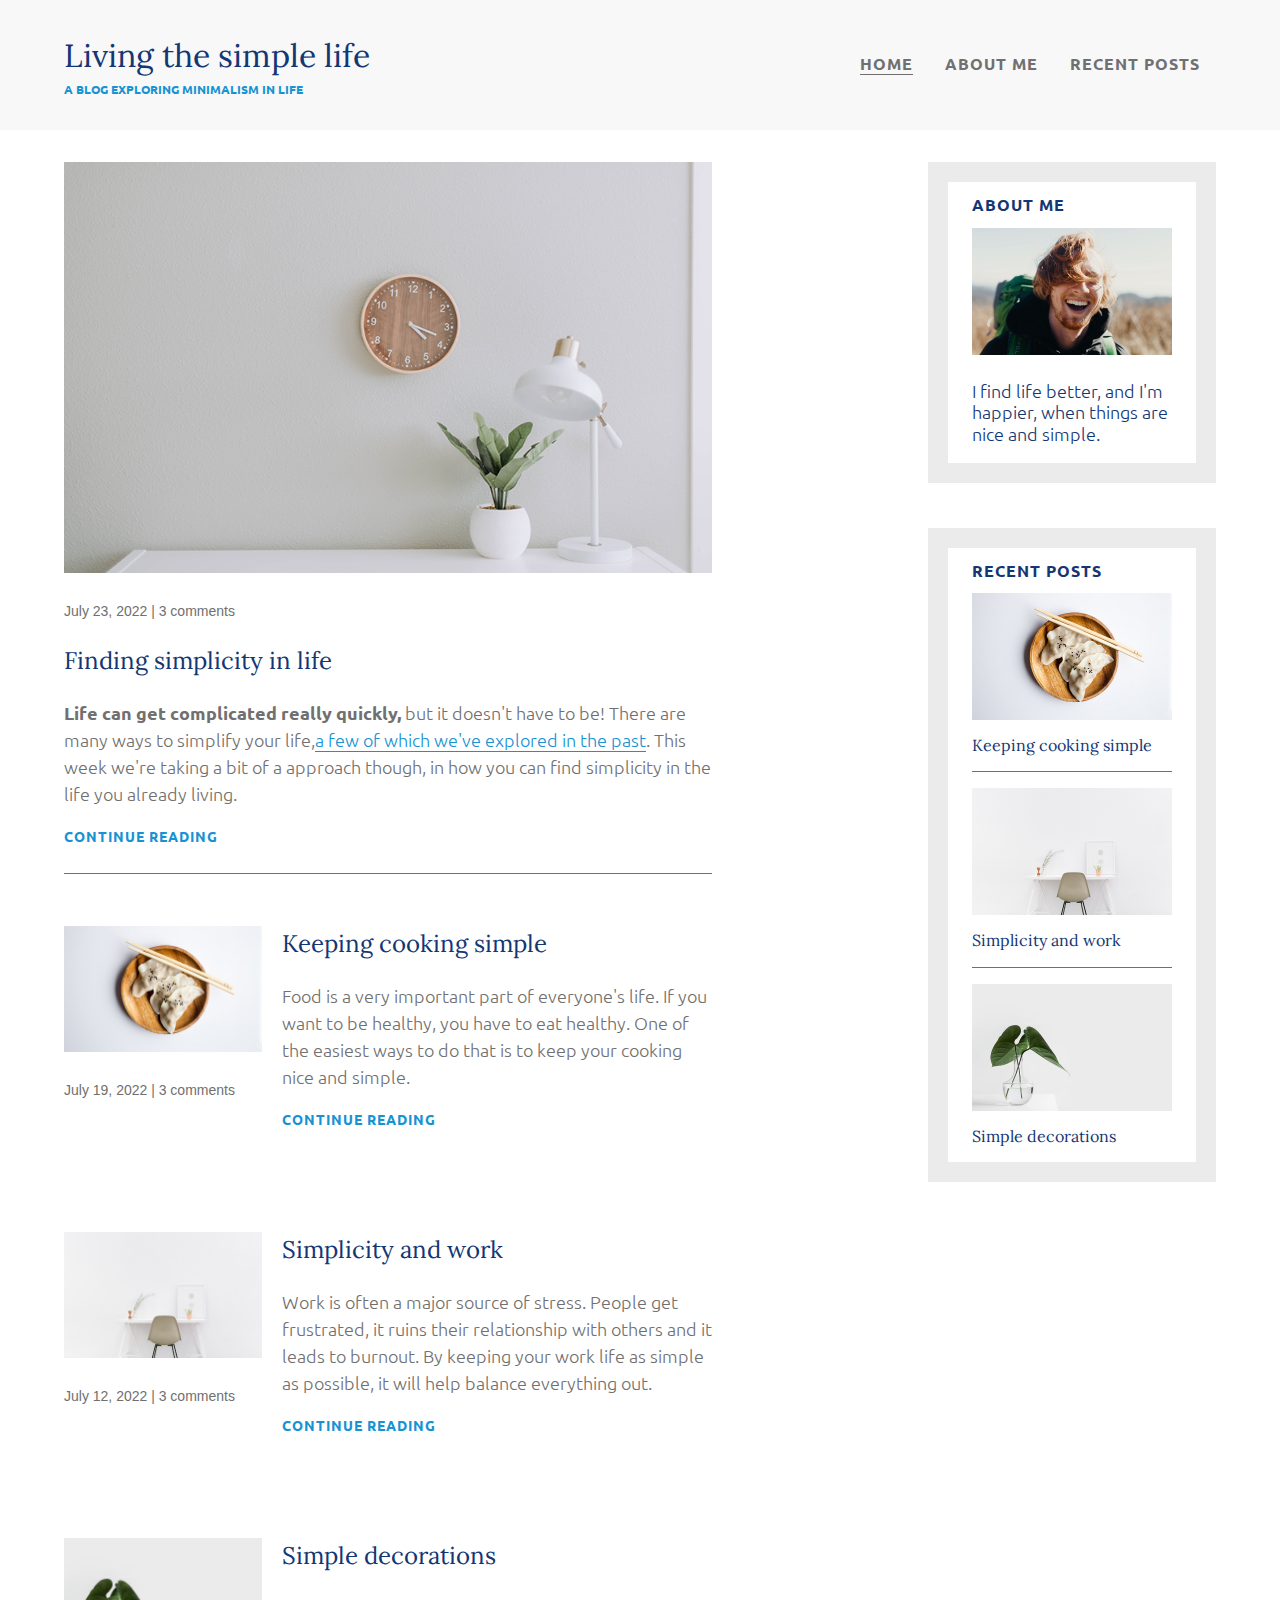
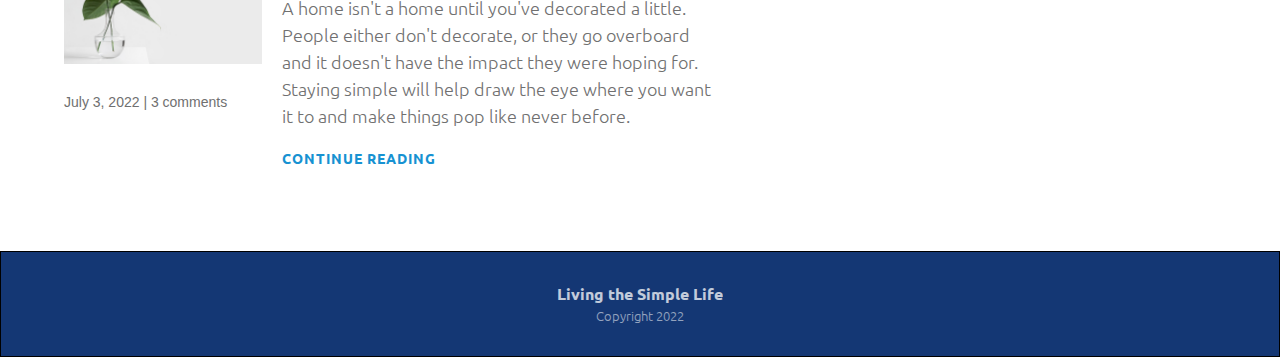
<file: index.html>
<!DOCTYPE html>

<html>
    <head>
        <meta charset="utf-8">
        <meta http-equiv="X-UA-Compatible" content="IE=edge">
        <title>Life is simple</title>
        <meta name="description" content="">
        <meta name="viewport" content="width=device-width, initial-scale=1">
        <link rel="icon" type="image/x-icon" href="./img/favicon.ico">
        <!-- main css -->
        <link rel="stylesheet" href="home.css">
        <!-- main css -->
        <!-- fonts -->
        <link rel="preconnect" href="https://fonts.googleapis.com">
<link rel="preconnect" href="https://fonts.gstatic.com" crossorigin>
<link href="https://fonts.googleapis.com/css2?family=Ubuntu:ital,wght@0,300;0,400;0,500;0,700;1,300;1,400;1,500;1,700&display=swap" rel="stylesheet">
<link rel="preconnect" href="https://fonts.googleapis.com">
<link rel="preconnect" href="https://fonts.gstatic.com" crossorigin>
<link href="https://fonts.googleapis.com/css2?family=Lora:ital,wght@0,400;0,500;0,600;0,700;1,400;1,500;1,600;1,700&display=swap" rel="stylesheet">
<!-- fonts -->
    </head>
    <body>
        <header id="header">
            <div class="container container-nav" >
            <div class="logo">
                <h1>Living the simple life</h1>
                <p class="sub">A BLOG EXPLORING MINIMALISM IN LIFE</p>
            </div>
            <nav>
                <ul>
                    <li><a href="index.html" class="active" id="home">HOME</a></li>
                    <li><a href="about.html">ABOUT ME</a></li>
                    <li><a href="recent.html">RECENT POSTS</a></li>
                </ul>
            </div>
            </nav>
        </header>
        <div class="container">
            <main role="main">
                <article class="featured">
                    <img src="img/life.jpg" alt="flower desk" class="featured-img">
                    <p class="art-info">July 23, 2022 | 3 comments</p>
                    <h2 class="art-title">Finding simplicity in life</h2>
                    <p class="art-text"><strong> Life can get complicated really quickly,</strong> but it doesn't have to be! There are many ways to simplify your life,<a href="#" class="line">a few of which we've explored in the past</a>. This week we're taking a bit of a approach though, in how you can find simplicity in the life you already living.</p>
                    <a href="" class="read-more read-more-media">CONTINUE READING</a>
                </article>
                <article class="recent">
                    <div class="recent-sec">
                        <img src="img/food.jpg" alt="a plate of food" class="recent-img">
                    <p class="art-info">July 19, 2022 | 3 comments</p>
                    </div>
                    <div class="recent-main">
                        <h2 class="art-title">Keeping cooking simple</h2>
                        <p class="art-text">Food is a very important part of everyone's life. If you want to be healthy, you have to eat healthy. One of the easiest ways to do that is to keep your cooking nice and simple.</p>
                        <a href="" class="read-more">CONTINUE READING</a>
                    </div>
                   
                </article>
                <article class="recent">
                    <div class="recent-sec">
                        <img src="img/work.jpg" alt="an empty white desk" class="recent-img">
                    <p class="art-info">July 12, 2022 | 3 comments</p>
                    </div>
                    <div class="recent-main">
                        <h2 class="art-title">Simplicity and work</h2>
                        <p class="art-text">Work is often a major source of stress. People get frustrated, it ruins their relationship with others and it leads to burnout. By keeping your work life as simple as possible, it will help balance everything out.</p>
                        <a href="" class="read-more">CONTINUE READING</a>
                    </div>
                    
                </article>
                <article class="recent">
                    <div class="recent-sec">
                        <img src="img/deco.jpg" alt="a green plant in a jar" class="recent-img">
                    <p class="art-info">July 3, 2022 | 3 comments</p>
                    </div>
                    <div class="recent-main">
                        <h2 class="art-title">Simple decorations</h2>
                        <p class="art-text">A home isn't a home until you've decorated a little. People either don't decorate, or they go overboard and it doesn't have the impact they were hoping for. Staying simple will help draw the eye where you want it to and make things pop like never before. </p>
                        <a href="" class="read-more">CONTINUE READING</a>
                    </div>
                    
                </article>
            </main>
                <aside class="side"> 
                <div class="widget">
                    <a href="/about.html"><h2 class="wdg-title">ABOUT ME</h2></a>
                    <img src="img/about-me.jpg" alt="me in a mountain" class="wdg-img">
                    <p class="wdg-text">I find life better, and I'm happier, when things are nice and simple.</p>
                </div>
                <div class="widget">
                    <a href="/recent.html"><h2 class="wdg-title">RECENT POSTS</h2></a>
                    <div class="wdg-recent">
                        <img src="img/food.jpg" alt="a plate of food" class="wdg-img">
                        <h3 class="wdg-recent-title">Keeping cooking simple</h3>
                    </div>
                    <div class="wdg-recent">
                        <img src="img/work.jpg" alt="an empty white desk" class="wdg-img">
                        <h3 class="wdg-recent-title">Simplicity and work</h3>
                    </div>
                    <div class="wdg-recent">
                        <img src="img/deco.jpg" alt="a green plant in a jar" class="wdg-img">
                        <h3 class="wdg-recent-title">Simple decorations</h3>
                    </div>
                </div>
                
            </aside>
            <img src="/img/uploading.png" id="top-btn" class="top-btn" >
        </div>
        
        <footer>
            <div class="foot">
                <p class="footTitle">Living the Simple Life</p>
                <p class="copyr">Copyright 2022</p>
            </div>
        </footer>
        <div class="modal displayY" id="modal">
            
                <button class="modal-close-btn" id="modal-close-btn" disabled>X</button>
            
            <div>
                <h2>Hello, I'm Lefteris Kotsialis</h2>
                <p class="modal-text" id="modal-text">I build this blog using</p>
                <div class="logo-container">
                    <img src="./img/html5-logo-for-web-development.webp" alt="html5 logo" class="logo-img">
                    <img src="./img/creative-css3-tutorials.webp" alt="css logo" class="logo-img">
                    <img src="./img/Javascript_Logo.png" alt="javascript logo" class="logo-img">
                </div>
                <p>If you find it interesting follow me on <a href="https://www.linkedin.com/in/eleftherios-kotsialis-5b68a9231/" target="_blank" id="modal-link-1">LinkedIn</a></p>
                <a href="https://www.linkedin.com/in/eleftherios-kotsialis-5b68a9231/" target="_blank" id="modal-link-2"><img src="./img/αρχείο λήψης.jpg" alt="linked logo picture" class="logo-img"></a>
            </div>
        </div>
        
        <script src="app.js" async defer></script>
    </body>
</html>
</file>
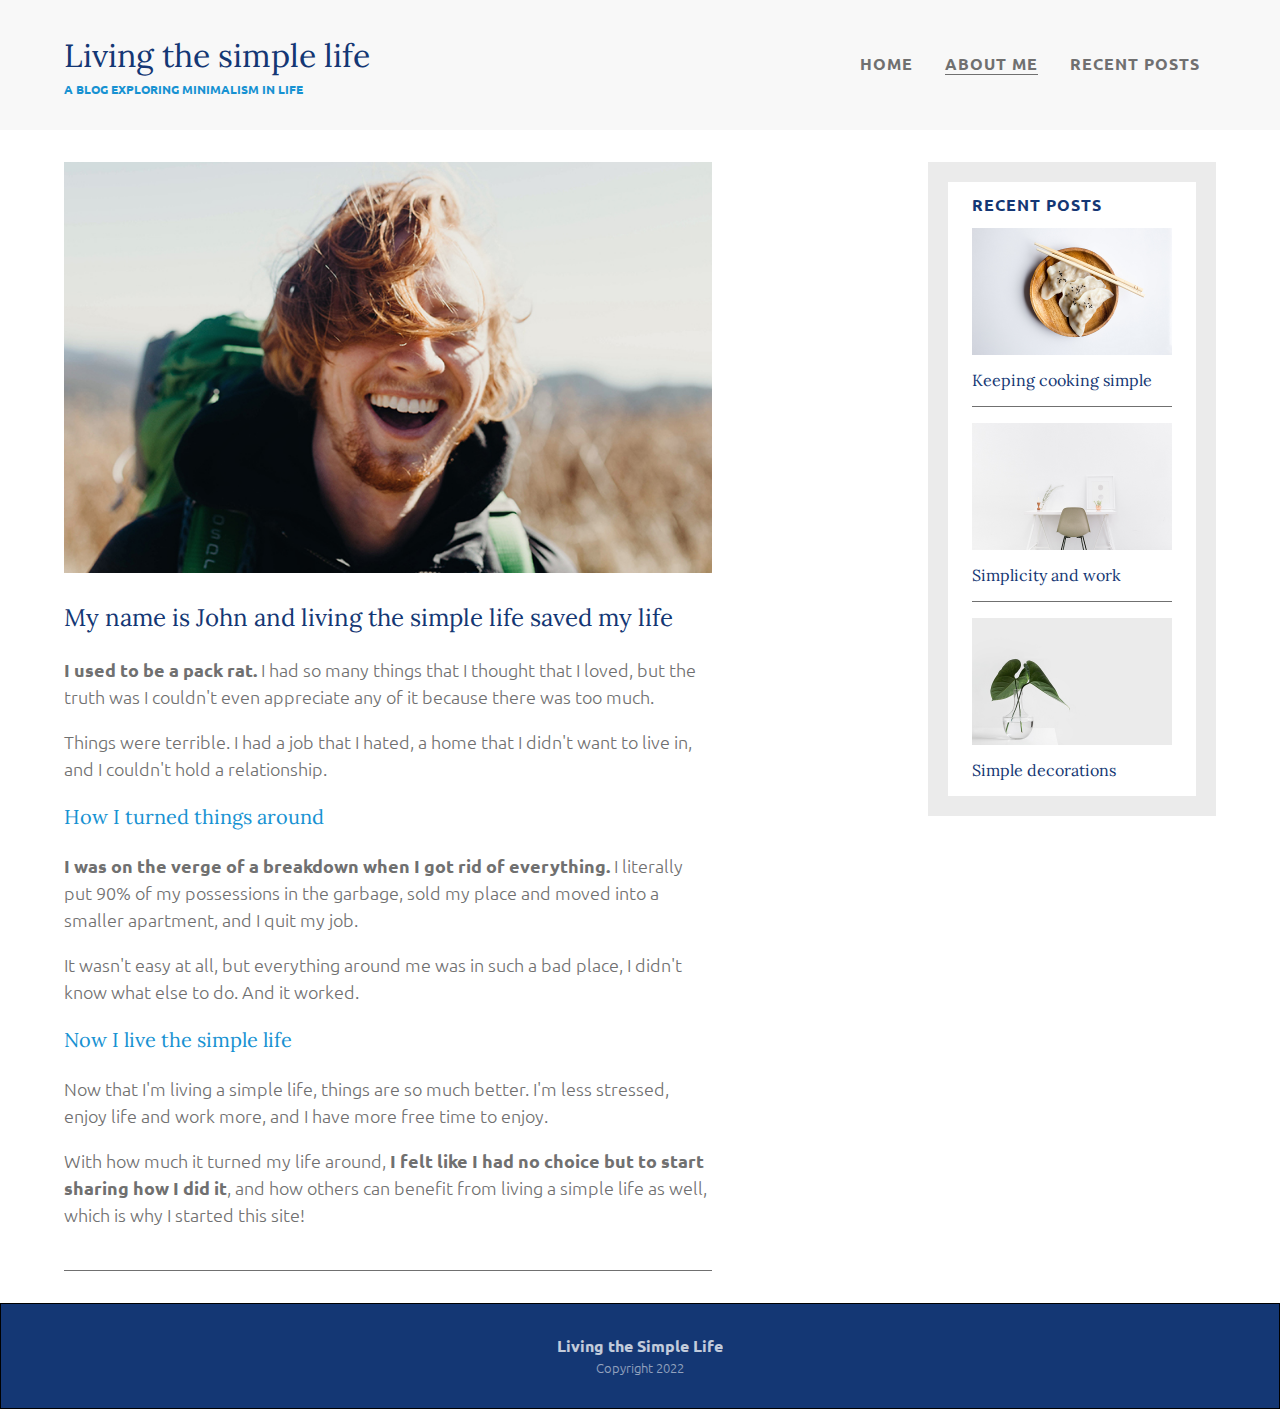
<file: about.html>
<!DOCTYPE html>

<html>
    <head>
        <meta charset="utf-8">
        <meta http-equiv="X-UA-Compatible" content="IE=edge">
        <title>About Me</title>
        <meta name="description" content="">
        <meta name="viewport" content="width=device-width, initial-scale=1">
        <link rel="icon" type="image/x-icon" href="./img/favicon.ico">
        <!-- main css -->
        <link rel="stylesheet" href="home.css">
        <!-- main css -->
        <!-- fonts -->
        <link rel="preconnect" href="https://fonts.googleapis.com">
<link rel="preconnect" href="https://fonts.gstatic.com" crossorigin>
<link href="https://fonts.googleapis.com/css2?family=Ubuntu:ital,wght@0,300;0,400;0,500;0,700;1,300;1,400;1,500;1,700&display=swap" rel="stylesheet">
<link rel="preconnect" href="https://fonts.googleapis.com">
<link rel="preconnect" href="https://fonts.gstatic.com" crossorigin>
<link href="https://fonts.googleapis.com/css2?family=Lora:ital,wght@0,400;0,500;0,600;0,700;1,400;1,500;1,600;1,700&display=swap" rel="stylesheet">
<!-- fonts -->
    </head>
    <body>
        <header id="header">
            <div class="container container-nav" >
            <div >
                <h1>Living the simple life</h1>
                <p class="sub">A BLOG EXPLORING MINIMALISM IN LIFE</p>
            </div>
            <nav>
                <ul>
                    <li><a href="index.html">HOME</a></li>
                    <li><a href="about.html" class="active">ABOUT ME</a></li>
                    <li><a href="recent.html">RECENT POSTS</a></li>
                </ul>
            </div>
            </nav>
        </header>
        <div class="container">
            <main role="main">
                <article class="featured">
                    <img src="img/about-me.jpg" alt="flower desk" class="featured-img">
                    <h2 class="art-title">My name is John and living the simple life saved my life</h2>
                    <p class="art-text"><strong>I used to be a pack rat.</strong> I had so many things that I thought that I loved, but the truth was I couldn't even appreciate any of it because there was too much.</p>
                    <p class="art-text">Things were terrible. I had a job that I hated, a home that I didn't want to live in, and I couldn't hold a relationship.</p>
                    <h3 class="ab-title">How I turned things around</h3>
                    <p class="art-text"><strong>I was on the verge of a breakdown when I got rid of everything.</strong> I literally put 90% of my possessions in the garbage, sold my place and moved into a smaller apartment, and I quit my job.</p>
                    <p class="art-text">It wasn't easy at all, but everything around me was in such a bad place, I didn't know what else to do. And it worked.</p>
                    <h3 class="ab-title">Now I live the simple life</h3>
                    <p class="art-text">Now that I'm living a simple life, things are so much better. I'm less stressed, enjoy life and work more, and I have more free time to enjoy.</p>
                    <p class="art-text">With how much it turned my life around,<strong> I felt like I had no choice but to start sharing how I did it</strong>, and how others can benefit from living a simple life as well, which is why I started this site!</p>

                </article>
            </main>
            <aside class="side"> 
               
                <div class="widget">
                    <a href="/recent.html"><h2 class="wdg-title">RECENT POSTS</h2></a>
                    <div class="wdg-recent">
                        <img src="img/food.jpg" alt="a plate of food" class="wdg-img">
                        <h3 class="wdg-recent-title">Keeping cooking simple</h3>
                    </div>
                    <div class="wdg-recent">
                        <img src="img/work.jpg" alt="an empty white desk" class="wdg-img">
                        <h3 class="wdg-recent-title">Simplicity and work</h3>
                    </div>
                    <div class="wdg-recent">
                        <img src="img/deco.jpg" alt="a green plant in a jar" class="wdg-img">
                        <h3 class="wdg-recent-title">Simple decorations</h3>
                    </div>
                </div>
                
            </aside>
            <img src="/img/uploading.png" id="top-btn" class="top-btn" >
        </div>
        <footer>
            <div class="foot">
                <p class="footTitle">Living the Simple Life</p>
                <p class="copyr">Copyright 2022</p>
            </div>
        </footer>
        
        <script src="app.js" async defer></script>  
    </body>
</html>
</file>
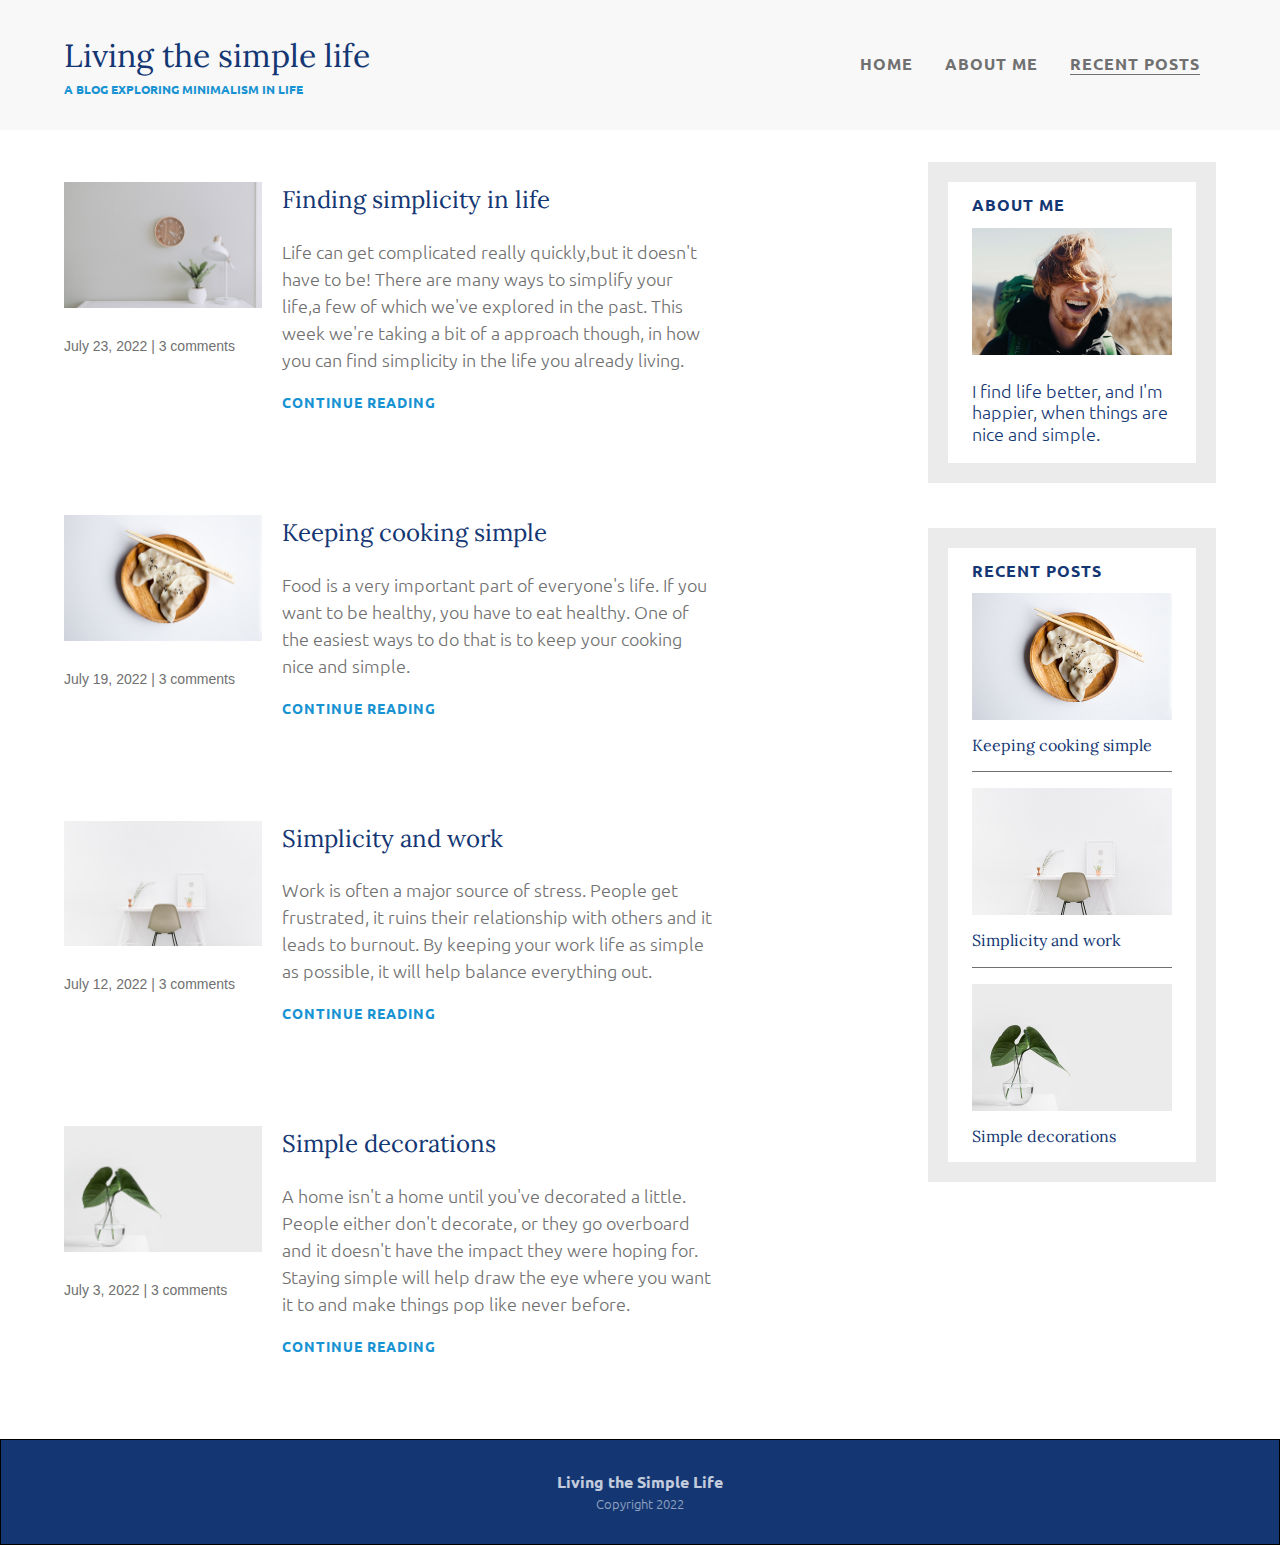
<file: recent.html>
<!DOCTYPE html>

<html>
    <head>
        <meta charset="utf-8">
        <meta http-equiv="X-UA-Compatible" content="IE=edge">
        <title>Recent Posts</title>
        <meta name="description" content="">
        <meta name="viewport" content="width=device-width, initial-scale=1">
        <link rel="icon" type="image/x-icon" href="./img/favicon.ico">
        <!-- main css -->
        <link rel="stylesheet" href="home.css">
        <!-- main css -->
        <!-- fonts -->
        <link rel="preconnect" href="https://fonts.googleapis.com">
<link rel="preconnect" href="https://fonts.gstatic.com" crossorigin>
<link href="https://fonts.googleapis.com/css2?family=Ubuntu:ital,wght@0,300;0,400;0,500;0,700;1,300;1,400;1,500;1,700&display=swap" rel="stylesheet">
<link rel="preconnect" href="https://fonts.googleapis.com">
<link rel="preconnect" href="https://fonts.gstatic.com" crossorigin>
<link href="https://fonts.googleapis.com/css2?family=Lora:ital,wght@0,400;0,500;0,600;0,700;1,400;1,500;1,600;1,700&display=swap" rel="stylesheet">
<!-- fonts -->
    </head>
    <body>
        <header id="header">
            <div class="container container-nav" >
            <div >
                <h1>Living the simple life</h1>
                <p class="sub">A BLOG EXPLORING MINIMALISM IN LIFE</p>
            </div>
            <nav>
                <ul>
                    <li><a href="index.html" >HOME</a></li>
                    <li><a href="about.html">ABOUT ME</a></li>
                    <li><a href="recent.html" class="active">RECENT POSTS</a></li>
                </ul>
            </div>
            </nav>
        </header>
        <div class="container">
            <main role="main">
                <article class="recent">
                    <div class="recent-sec">
                        <img src="img/life.jpg" alt="flower desk" class="recent-img">
                    <p class="art-info">July 23, 2022 | 3 comments</p>
                    </div>
                    <div class="recent-main">
                        <h2 class="art-title">Finding simplicity in life</h2>
                        <p class="art-text">Life can get complicated really quickly,but it doesn't have to be! There are many ways to simplify your life,a few of which we've explored in the past. This week we're taking a bit of a approach though, in how you can find simplicity in the life you already living.</p>
                        <a href="" class="read-more">CONTINUE READING</a>
                    </div>
                   
                </article>
                <article class="recent">
                    <div class="recent-sec">
                        <img src="img/food.jpg" alt="a plate of food" class="recent-img">
                    <p class="art-info">July 19, 2022 | 3 comments</p>
                    </div>
                    <div class="recent-main">
                        <h2 class="art-title">Keeping cooking simple</h2>
                        <p class="art-text">Food is a very important part of everyone's life. If you want to be healthy, you have to eat healthy. One of the easiest ways to do that is to keep your cooking nice and simple.</p>
                        <a href="" class="read-more">CONTINUE READING</a>
                    </div>
                   
                </article>
                <article class="recent">
                    <div class="recent-sec">
                        <img src="img/work.jpg" alt="an empty white desk" class="recent-img">
                    <p class="art-info">July 12, 2022 | 3 comments</p>
                    </div>
                    <div class="recent-main">
                        <h2 class="art-title">Simplicity and work</h2>
                        <p class="art-text">Work is often a major source of stress. People get frustrated, it ruins their relationship with others and it leads to burnout. By keeping your work life as simple as possible, it will help balance everything out.</p>
                        <a href="" class="read-more">CONTINUE READING</a>
                    </div>
                    
                </article>
                <article class="recent">
                    <div class="recent-sec">
                        <img src="img/deco.jpg" alt="a green plant in a jar" class="recent-img">
                    <p class="art-info">July 3, 2022 | 3 comments</p>
                    </div>
                    <div class="recent-main">
                        <h2 class="art-title">Simple decorations</h2>
                        <p class="art-text">A home isn't a home until you've decorated a little. People either don't decorate, or they go overboard and it doesn't have the impact they were hoping for. Staying simple will help draw the eye where you want it to and make things pop like never before. </p>
                        <a href="" class="read-more">CONTINUE READING</a>
                    </div>
                    
                </article>
            </main>
                <aside class="side"> 
                <div class="widget">
                    <a href="/about.html"><h2 class="wdg-title">ABOUT ME</h2></a>
                    <img src="img/about-me.jpg" alt="me in a mountain" class="wdg-img">
                    <p class="wdg-text">I find life better, and I'm happier, when things are nice and simple.</p>
                </div>
                <div class="widget">
                    <a href="/recent.html"><h2 class="wdg-title">RECENT POSTS</h2></a>
                    <div class="wdg-recent">
                        <img src="img/food.jpg" alt="a plate of food" class="wdg-img">
                        <h3 class="wdg-recent-title">Keeping cooking simple</h3>
                    </div>
                    <div class="wdg-recent">
                        <img src="img/work.jpg" alt="an empty white desk" class="wdg-img">
                        <h3 class="wdg-recent-title">Simplicity and work</h3>
                    </div>
                    <div class="wdg-recent">
                        <img src="img/deco.jpg" alt="a green plant in a jar" class="wdg-img">
                        <h3 class="wdg-recent-title">Simple decorations</h3>
                    </div>
                </div>
                
            </aside>
            <img src="/img/uploading.png" id="top-btn" class="top-btn" >
        </div>
        <footer>
            <div class="foot">
                <p class="footTitle">Living the Simple Life</p>
                <p class="copyr">Copyright 2022</p>
            </div>
        </footer>
        
        <script src="app.js" async defer></script> 
    </body>
</html>
</file>
<file: home.css>
/* general */
html{
    box-sizing: border-box;
    scroll-behavior: smooth;
}
body{
    margin: 0;
    min-height: 100vh;
    display: flex;
    flex-direction: column;
    line-height: 1.5;
    
}
.line{
    border-bottom: #1792d2 1px solid;
}
main{
    width: 75%;
}
aside{
    width: 25%;
}
/* general */
/* header */
.container{
    width: 90%;
    max-width: 1200px;
    margin: 0 auto;
    display: flex;
}
.container-nav{
    display: flex;
    justify-content: space-between;
}
header {
    background-color: #f8f8f8;
    padding: 2em 0;
}
nav a{
   text-decoration: none; 
   color: #707070;
}
nav a:hover, 
nav a:focus {
    color: #1792d2;
}
nav ul{
    list-style-type: none;
    display: flex;
    justify-content: center;
    padding: 0;
    transform: translateX(-1em);
    letter-spacing: 1px;
}
nav ul li{
    margin-left: 2em;
    padding: .25em 0;
}
h1{
    color: #143774;
    font-family: 'Lora', serif;
    font-size: 2rem;
    font-weight: 400;
    margin: 0;
    
}
.sub{
    font-size: .75rem;
    font-weight: 700;
    margin: 0;
    color: #1792d2;
}
.active {
    border-bottom: 1px #707070 solid;
}
.active:hover {
    color: #707070;
}
ul, p{
    font-family: 'Ubuntu', sans-serif;
    font-size: 1rem;
    font-weight: 700;
    
}

/* header */
/* footer */
footer{
    margin-top: auto;
}
.foot{
    background-color: #143774;
    text-align: center;
    padding: 30px 0;
    font-family: 'Ubuntu', sans-serif;
    border: 1px solid black;
    
}
.footTitle{
    font-weight: bold;
    font-size: medium;
    color: #fff;
    margin: 0;
    opacity: 74%;
}
.copyr{
    margin: 0;
   color: #fff;
   font-weight: lighter;
   font-size: smaller;
   opacity: 54%;

}
/* footer */
/* main body */
/* top btn */
.top-btn{
    display: none;
    position: fixed;
    bottom: 10px;
    right: 50%;
    z-index: 99;
    opacity: 30%;
    height: 5%;
}
.top-btn:hover{
    opacity: 100%;
}
/* top btn */
    /* featured article */
    .featured{
        width: 75%;
        margin: 2em 0;
        padding-bottom: 1.5em;
        border-bottom: 1px solid #707070;
    }
    .featured-img{
        width: 100%;
        margin: 0;
    }
    /* typo */
    .art-info{
        color: #707070;
        font-family: 'Segoe UI', Tahoma, Geneva, Verdana, sans-serif;
        font-weight: normal;
        font-size: .875rem;
        margin: 1.5em 0;
    }
    .art-title{
        color: #143774;
        font-family: 'Lora', serif;
        font-weight: 400;
        font-size: 1.5rem;
    }
    .art-text{
        color: #707070;
        font-family: 'Ubuntu', sans-serif;
        font-weight: lighter;
        font-size: 1.125rem;
        
    }
    .read-more{
        color: #1792d2;
        text-decoration: none;
        font-family: 'Ubuntu', sans-serif;
        font-weight: bold;
        font-size: .875rem;
        letter-spacing: 1px;
    }
    .read-more:hover,
    .read-more:focus{
        color: #143774;
        text-decoration: underline;
    }
    a{
        color: #1792d2;
        text-decoration: none;
    }
    a:hover,
    a:focus{
        color: #143774;
        cursor: pointer;
    }
    strong{
        font-weight: 700;
    }
    /* typo */
    /* featured article */
    /* recent articles */
    .recent{
        display: flex;
        width: 75%;
        margin: 2em 0;
        margin-bottom: 5em;
        
    }
    .recent-sec{
        margin-right: 20px;
        margin-top: 20px;
    }
    
    .recent-img{
        max-width: 198px;
        max-height: 242px;
    }
    /* recent articles */
    /* aside */
    .side{
        margin: 2em 0; 
        
    }
    .widget{
        padding: 0 1.5em;
        margin-bottom: 45px;
        border: 20px solid #EBEBEB;
    }
    .wdg-img{
        width: 100%;
    }
    .wdg-recent{
        display: flex;
        flex-direction: column;
        border-bottom: 1px solid #707070;
        margin-bottom: 1em;
        line-height: 1.2;
    }
    .wdg-recent:last-child{
        border: 0;
        margin: 0;
    }
    /* typo side */
        .wdg-title{
            font-family: 'Ubuntu', sans-serif;
            font-weight: bold;
            font-size: 1rem;
            color: #143774;
            line-height: 1.2;
            letter-spacing: 1px;
        }
        .wdg-title:hover,
        .wdg-title:focus{
            color: #1792d2;
            cursor: pointer;
        }
        .wdg-text{
            font-family: 'Ubuntu', sans-serif;
            font-weight: lighter;
            font-size: 1.125rem;
            color: #143774;
            line-height: 1.2;
        }
        .wdg-recent-title{
            color: #143774;
            font-family: 'Lora', serif;
            font-weight: 400;
            font-size: 1rem;
        }
    /* typo side */

    /* aside */
/* main body */
/* about */
.ab-title{
    color: #1792d2;
    font-family: 'Lora', serif;
    font-weight: 400;
    font-size: 1.25rem;
}
/* about */
/* modal */
.modal{
    position: fixed;
    right: 0;
    left: 0;
    top: 0;
    bottom: 0;
    margin: auto;
    width: 60%;
    height: fit-content;
    border-radius: 5px;
    background-color: #f8f8f8;
    text-align: center;
    color: #143774;
    padding: 1.5em 0;
    box-shadow: 0px 0px 6px 2px #666;
}
.logo-img{
    width: 10vw;
    height: 10vw;
    object-fit: cover;
}

.modal-close-btn{
    background-color: #143774;
    position: absolute;
    top: 0;
    right: 0;
    border-radius: 2px;
    color: whitesmoke;
}

/* modal */
/* media */
/* header media */
@media (max-width: 900px){
   
    .container-nav{
        flex-direction: column;
    }
    header{
        text-align: center;
    }
}
@media (max-width: 900px){
    nav ul{
        flex-direction: column; 
        list-style-type: none;       
    }
    nav li{
        margin: .5em 0;
         
    }
    li>a{
        margin-left: 1px;
    }
    
}
/* header media */
/* main media */
@media (max-width: 900px){
    .container{
        flex-direction: column;
        align-items: center;
    }
    .featured{
        width: 100%;
    }
    .recent{
        flex-direction: column;
        text-align: center;
        margin: 0 auto;
    }
    main{
        width: 90%;
    }
    aside{
        width: 70%;
    }
    .recent-sec{
        margin-left: 1em;
        margin-right: 1em;
    }
   
} 
/* main media */
/* media */
/* classes used with js */
.displayN{
    display: block;
}
.displayY{
    display: none;
}
.disabled {
    pointer-events: none;
    cursor: default;
  }
/* classes used with js */
</file>
